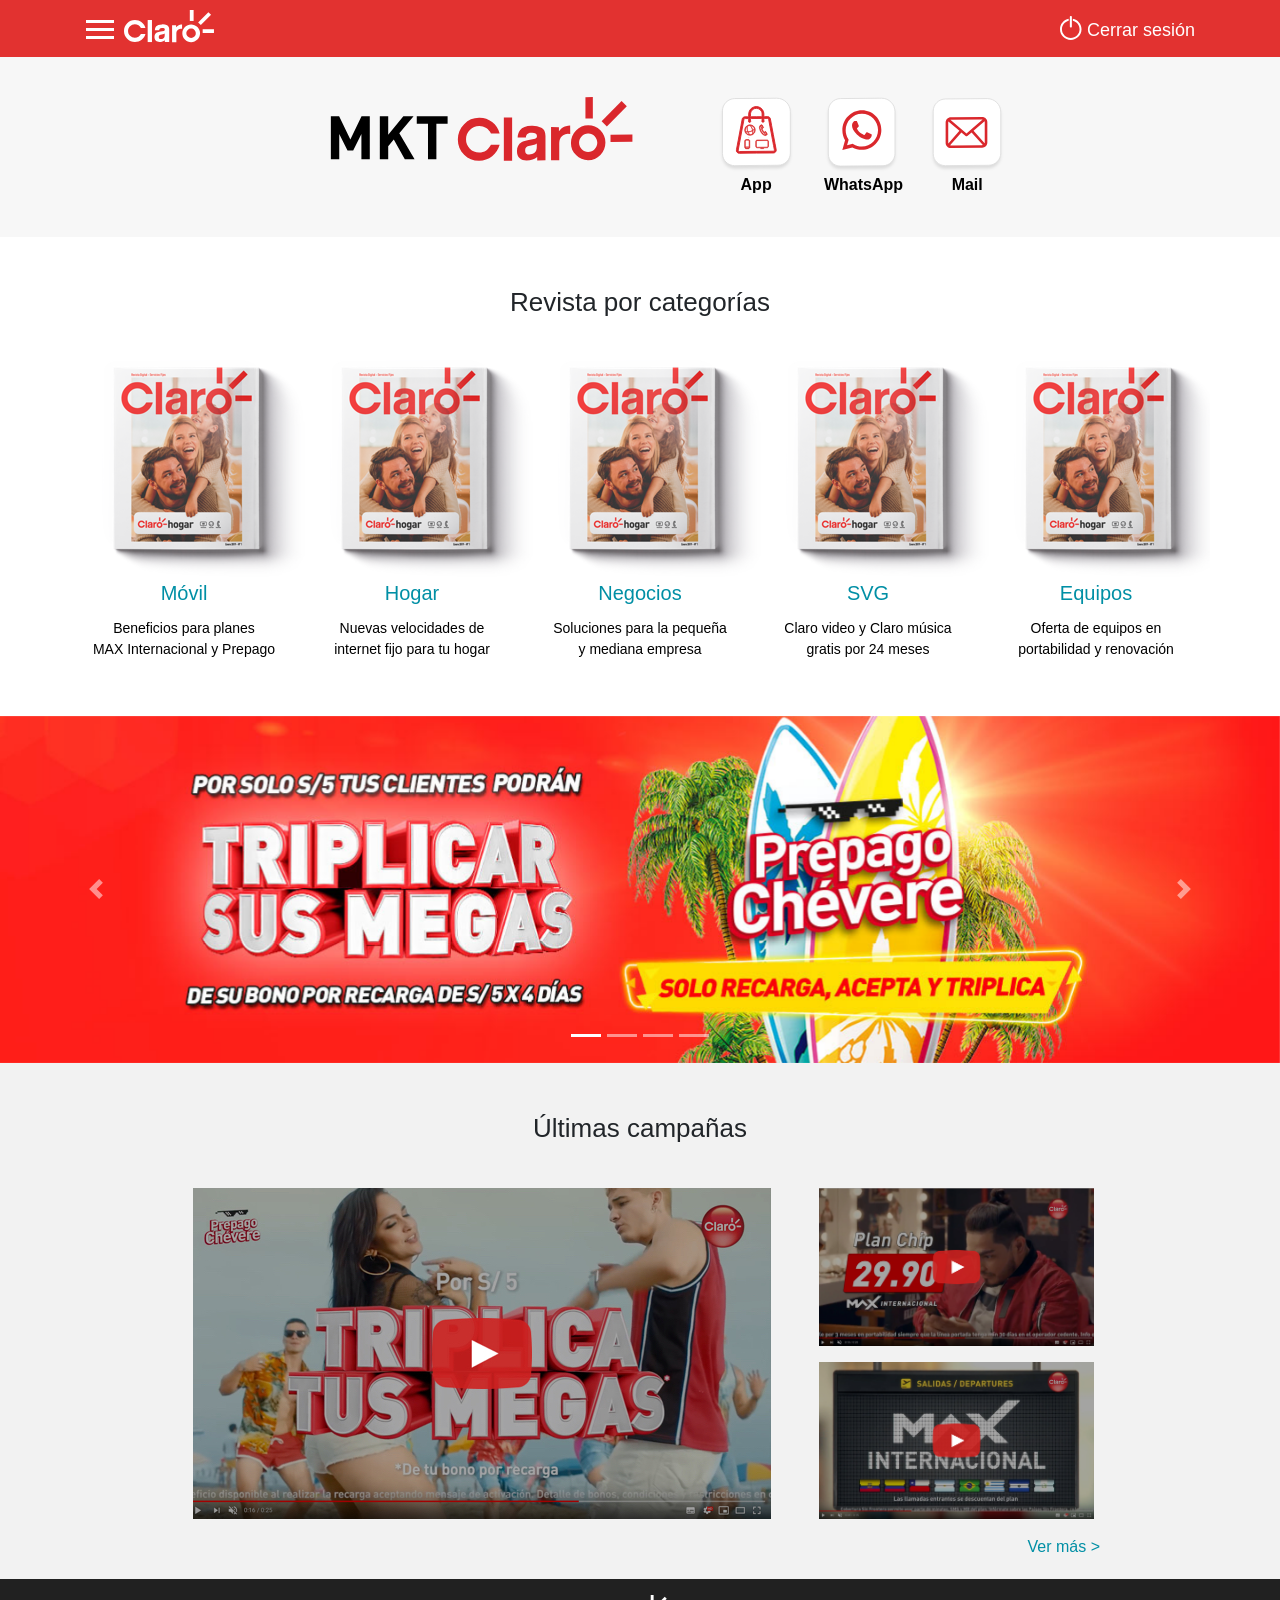
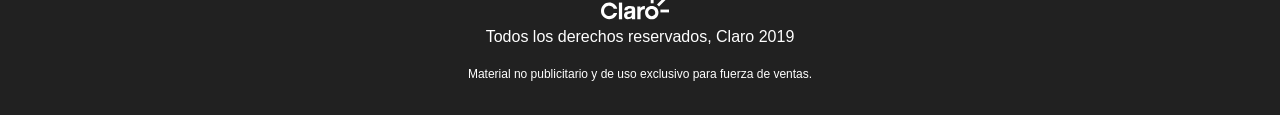
<file: index.html>
<!DOCTYPE html>
<html lang="es-PE">
<head>
	<meta charset="UTF-8"> 
	<meta name="viewport" content="width=device-width, initial-scale=1, shrink-to-fit=no"> 
	<title>Revista Digital</title> 

	<link rel="stylesheet" type="text/css" href="css/main.css">
	<link rel="stylesheet" type="text/css" href="css/bootstrap.css">
</head> 
<body>

	<header class="fixed-top">
		<div class="container">
			<div class="row">
				<div class="col-lg-12 no-gutters">

					<div class="pos-f-t no-gutters">

						<nav class="navbar navbar-dark main-nav" id="main-nav">
							<div>
								<button id="menu" class="menu-bar navbar-toggler" type="button" data-toggle="collapse" data-target="#navbarToggleExternalContent" aria-controls="navbarToggleExternalContent" aria-expanded="false" aria-label="Toggle navigation">
									<div class="uno"></div>
									<div class="dos"></div>
									<div class="tres"></div>
								</button>
								<a href="#"><img src="assets/logo-claro.svg" class="lg_claro img-fluid"></a>
							</div>
							<!--<div class="menu">  
								<button class="navbar-toggler" type="button" data-toggle="collapse" data-target="#navbarToggleExternalContent" aria-controls="navbarToggleExternalContent" aria-expanded="false" aria-label="Toggle navigation">
									<span class="navbar-toggler-icon left"></span> 
								</button> 
								
								<a href="#"><img src="assets/logo-claro.svg" class="lg_claro img-fluid"></a>
							</div>-->
							<a href="login.html"> <img src="assets/power-sign.svg"> <span class="text-sesion">Cerrar sesión</span></a>
						</nav>
						
						<div class="menu-main collapse bg-negro" id="navbarToggleExternalContent">
							<div class="">
								<ul class="menu navbar-nav">
									<li class="item-menu"><a href="#" class="nav-link">Productos móviles</a></li>
									<li class="item-menu"><a href="#" class="nav-link">Equipos</a></li>
									<li class="item-menu"><a href="#" class="nav-link">Olo</a></li>
									<li class="item-menu"><a href="#" class="nav-link">Claro Hogar</a></li>
									<li class="item-menu"><a href="#" class="nav-link">Claro Negocio</a></li>
									<!--<li class="item-menu"><a href="#" class="nav-link">Valor agregado</a></li>-->
								</ul>
							</div>
							<div class="bg_menu" id="navbarToggleExternalContent"></div>
						</div>
						
					</div>
					
				</div>
			</div>
		</div>	
	</header>

	


	<div class="main">

		<section class="mkt">
			<div class="container">
				<div class="row">
					<div class="col-md-8 mx-auto">
						<div class="row">
							<div class="col-lg-7 text-center pb-3">
								<img src="assets/logo_mkt_claro.svg" class="img-fluid">
							</div>
							<div class="col-lg-5">
								<div class="row">
									<div class="col-lg-4 col-4 text-center">
										<a href="https://play.google.com/store/apps/details?id=com.claroperu.puntodeventa" class="enlace_ver" target="_blank">
											<img src="assets/icon_mkt_app.svg" alt="" class="img-fluid">
											<span class="tit-icon">App</span>
										</a>
									</div>
									<div class="col-lg-4 col-4 text-center">
										<a href="https://api.whatsapp.com/send?phone=051993000488&text=%20" class="enlace_ver" target="_blank">
											<img src="assets/icon_mkt_whatsapp.svg" alt="" class="img-fluid">
											<span class="tit-icon">WhatsApp</span>
										</a>
									</div>
									<div class="col-lg-4 col-4 text-center">
										<a href="mailto:mktclaro@claro.com.pe" class="enlace_ver">
											<img src="assets/icon_mkt_mail.svg" alt="" class="img-fluid">
											<span class="tit-icon">Mail</span>
										</a>
									</div>
								</div>
							</div>
						</div>
					</div>
				</div>
			</div>			
		</section>
		

		<section class="catalogos">
			<div class="container">
				<h2>Revista por categorías</h2>
				<div class="row">
					<div class="col-lg-5c">
						<a href="#" class="enlace_ver">
							<img src="assets/catalogo.png" class="img-fluid">
							<h3>Móvil</h3>
							<p>Beneficios para planes<br> MAX Internacional y Prepago</p>
						</a></div>
					<div class="col-lg-5c">
						<a href="#" class="enlace_ver">
							<img src="assets/catalogo.png" class="img-fluid">
							<h3>Hogar</h3>
							<p>Nuevas velocidades de<br> internet fijo para tu hogar</p>
						</a></div>
					<div class="col-lg-5c">
						<a href="#" class="enlace_ver">
							<img src="assets/catalogo.png" class="img-fluid">
							<h3>Negocios</h3>
							<p>Soluciones para la pequeña<br> y mediana empresa</p>
						</a></div>
					<div class="col-lg-5c">
						<a href="#" class="enlace_ver">
							<img src="assets/catalogo.png" class="img-fluid">
							<h3>SVG</h3>
							<p>Claro video y Claro música<br> gratis por 24 meses</p>
						</a></div>
					<div class="col-lg-5c">
						<a href="#" class="enlace_ver">
							<img src="assets/catalogo.png" class="img-fluid">
							<h3>Equipos</h3>
							<p>Oferta de equipos en<br> portabilidad y renovación</p>
						</a></div>
					<!--<div class="col-lg-2 col-md-4 col-sm-6 col-6"><a href="#" class="enlace_ver"><img src="assets/catalogo6.png" class="img-fluid"><p>Valor agregado</p></a></div>-->
				</div>
			</div>
		</section>


		<section class="banner">

			<div id="carouselExampleIndicators" class="carousel slide" data-ride="carousel">

				<ol class="carousel-indicators">
					<li data-target="#carouselExampleIndicators" data-slide-to="0" class="active"></li>
					<li data-target="#carouselExampleIndicators" data-slide-to="1"></li>
					<li data-target="#carouselExampleIndicators" data-slide-to="2"></li>
					<li data-target="#carouselExampleIndicators" data-slide-to="3"></li>
				</ol>

				<div class="carousel-inner banner-w">
					<div class="carousel-item active">
						<img src="assets/banner_1.jpg" class="d-block w-100 " alt="...">
					</div>
					<div class="carousel-item">
						<img src="assets/banner_2.jpg" class="d-block w-100" alt="...">
					</div>
					<div class="carousel-item">
						<img src="assets/banner_3.jpg" class="d-block w-100" alt="...">
					</div>
					<div class="carousel-item">
						<img src="assets/banner_4.jpg" class="d-block w-100" alt="...">
					</div>
				</div>

				<div class="carousel-inner banner-m">
					<div class="carousel-item active">
						<img src="assets/banner_1-m.jpg" class="d-block w-100" alt="...">
					</div>
					<div class="carousel-item">
						<img src="assets/banner_2-m.jpg" class="d-block w-100" alt="...">
					</div>
					<div class="carousel-item">
						<img src="assets/banner_3-m.jpg" class="d-block w-100" alt="...">
					</div>
				</div>

				<a class="carousel-control-prev" href="#carouselExampleIndicators" role="button" data-slide="prev">
					<span class="carousel-control-prev-icon" aria-hidden="true"></span>
					<span class="sr-only">Previous</span>
				</a>
				<a class="carousel-control-next" href="#carouselExampleIndicators" role="button" data-slide="next">
					<span class="carousel-control-next-icon" aria-hidden="true"></span>
					<span class="sr-only">Next</span>
				</a>
				
			</div>
		</section>


		<section class="campanias">
			<div class="container">
				<h2>Últimas campañas</h2>
				<div class="row">
					<div class="col-lg-10 mx-auto">
						<div class="row">
							<div class="col-lg-8 mt-3 col-sm-8 mx-auto col-12">
								<a data-toggle="modal" data-target="#exampleModalCenter1" class="linkmodal"><img src="assets/video1.jpg" class="img-fluid"></a>
								<div class="modal fade" id="exampleModalCenter1" tabindex="-1" role="dialog" aria-labelledby="exampleModalCenterTitle" aria-hidden="true">
									<div class="modal-dialog modal-dialog-centered" role="document">
										<div class="modal-content">
											<div class="modal-header">
												<!--<h5 class="modal-title" id="exampleModalCenterTitle">Video #1</h5>-->
												<button type="button" class="close" data-dismiss="modal" aria-label="Close">
													<span aria-hidden="true">&times;</span>
												</button>
											</div>
											
											<div class="modal-body">
												<iframe width="100%" height="320" src="https://www.youtube.com/embed/MWQoPu6Iv-8?rel=0" frameborder="0" allow="accelerometer; autoplay; encrypted-media; gyroscope; picture-in-picture" allowfullscreen></iframe>
											</div>

										</div>
									</div>
								</div>
							</div>
							<div class="col-lg-4 col-md-10 mx-auto col-sm-10 col-12">
								<div class="row">
									<div class="col-lg-12 col-md-6 col-6 mt-3">
										<a data-toggle="modal" data-target="#exampleModalCenter2" class="linkmodal"><img src="assets/video2.jpg" class="img-fluid mini-wv"></a>
										<div class="modal fade" id="exampleModalCenter2" tabindex="-1" role="dialog" aria-labelledby="exampleModalCenterTitle" aria-hidden="true">
											<div class="modal-dialog modal-dialog-centered" role="document">
												<div class="modal-content">
													<div class="modal-header">
														<!--<h5 class="modal-title" id="exampleModalCenterTitle">Video #2</h5>-->
														<button type="button" class="close" data-dismiss="modal" aria-label="Close">
															<span aria-hidden="true">&times;</span>
														</button>
													</div>
													<div class="modal-body">

														<iframe width="100%" height="320" src="https://www.youtube.com/embed/Uum-ucWkMEQ?rel=0" frameborder="0" allow="accelerometer; autoplay; encrypted-media; gyroscope; picture-in-picture" allowfullscreen></iframe>
													</div>
												</div>
											</div>
										</div>
									</div>
									<div class="col-lg-12 col-md-6 col-6 mt-3">
										<a data-toggle="modal" data-target="#exampleModalCenter3" class="linkmodal"><img src="assets/video3.jpg" class="img-fluid mini-wv"></a>
										<div class="modal fade" id="exampleModalCenter3" tabindex="-1" role="dialog" aria-labelledby="exampleModalCenterTitle" aria-hidden="true">
											<div class="modal-dialog modal-dialog-centered" role="document">
												<div class="modal-content">
													<div class="modal-header">
														<!--<h5 class="modal-title" id="exampleModalCenterTitle">Modal title</h5>-->
														<button type="button" class="close" data-dismiss="modal" aria-label="Close">
															<span aria-hidden="true">&times;</span>
														</button>
													</div>
													<div class="modal-body">
														<iframe width="100%" height="320" src="https://www.youtube.com/embed/uMqZQMyHka0?rel=0" frameborder="0" allow="accelerometer; autoplay; encrypted-media; gyroscope; picture-in-picture" allowfullscreen></iframe>
													</div>
												</div>
											</div>
										</div>
									</div>
								</div>						
							</div>
						</div>

					</div>

					
					
					<div class="col-lg-10 mx-auto text-right pt-3">
						<a href="https://www.youtube.com/user/canalclaro" target="_blank" class="enlace_ver">Ver más &#62;</a><!---->
					</div>

				</div>
			</div>
		</section>


		

		<section class="contacto">
			<div class="container">
				<div class="row">
					<div class="col-lg-12 mx-auto">
						<div class="row pt-5 pb-4">
							<div class="col-md-6 col-sm-12">
								<h3>Contáctanos</h3> 
								<p>Whatsapp: 
									<a href="https://api.whatsapp.com/send?phone=051993000488&text=%20" class="enlace_ver">
										<img src="assets/icon-whatsapp.png" width="20px" class="img-fluid"> 993000488
									</a> <!--<a href="tel:993000488" class="enlace_ver">993000488</a>-->  <span class="salto">/</span> Email: <a href="mailto:mktclaro@claro.com.pe" class="enlace_ver">mktclaro@claro.com.pe</a>
								</p>
							</div>
							<div class="col-md-6 col-sm-12 text-right">
								<!--<a href="#"><img src="assets/icon-facebook.svg" width="31px" class="img-fluid"></a>-->
								<!--<a href="#" class="ml-4"><img src="assets/icon-whatsapp.png" class="img-fluid"></a>-->
								<!--<a href="#" class="ml-4"><img src="assets/icon-youtube.svg" width="34px" class="img-fluid"></a>-->
							</div>
						</div>
					</div>
				</div>
			</div>
		</section>


	</div>


	<footer>
		<div class="container">
			<div class="row pt-3">
				<div class="col-md-12 text-center">
					<img src="assets/logo-claro.svg" class="lg_claro-f"><br>
					<p class="derechos-reservados">Todos los derechos reservados, Claro 2019</p>
					<p class="pb-3" style="font-size:12px;">Material no publicitario y de uso exclusivo para fuerza de ventas.</p>					
				</div>
			</div>
		</div>
	</footer>


	<script src="js/jquery-3.3.1.slim.min.js"></script>
	<script src="js/popper.min.js"></script>
	<script src="js/bootstrap.min.js"></script>
	<script src="js/main.js" ></script>
	
</body>
</html>
</file>
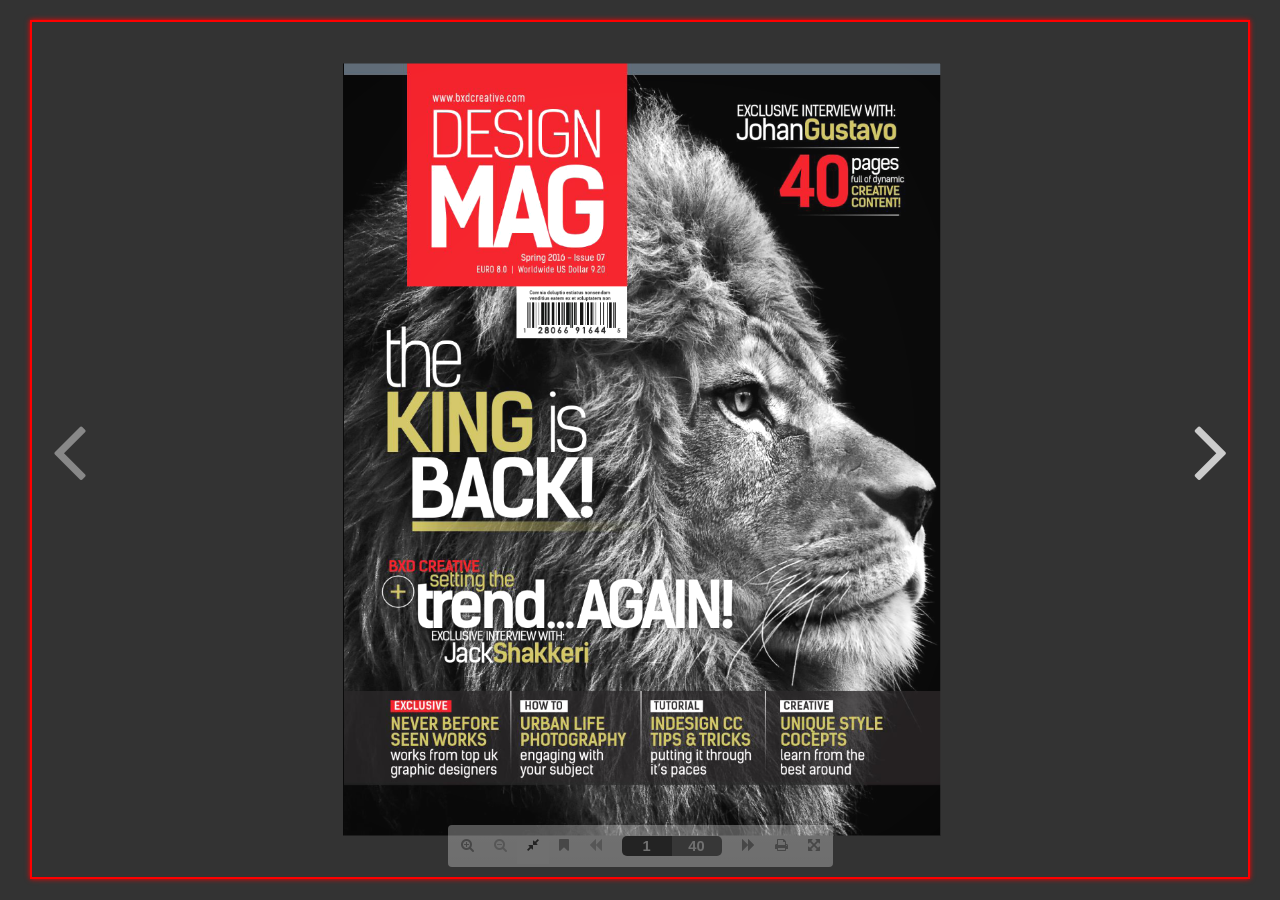
<file: 3d-flip-book/index.html>
<!DOCTYPE html>
<html>
  <head>
    <title>Debugging</title>
    <meta charset="utf-8">
  </head>
  <body>

    <style type="text/css">
      body {
        background-color: #333;
        margin: 0;
        padding: 0;
      }
      .container {
        height: 95vh;
        width: 95%;
        margin: 20px auto;
        border: 2px solid red;
        box-shadow: 0 0 5px red;
      }
      .fullscreen {
        background-color: #333;
      }
    </style>

    <div class="container" id="container">

    </div>

    <script src="js/libs/jquery.min.js"></script>
    <script src="js/libs/html2canvas.min.js"></script>
    <script src="js/libs/three.min.js"></script>
    <script src="js/libs/pdf.min.js"></script>

    <script src="js/dist/3dflipbook.js"></script>
    <script type="text/javascript">

      // // Sample 0 {
      // $('#container').FlipBook({
      //   pdf: 'public/books/pdf/FoxitPdfSdk.pdf',
      //   template: {
      //     html: 'templates/default-book-view.html',
      //     styles: [
      //       'css/short-black-book-view.css'
      //     ],
      //     links: [
      //       {
      //         rel: 'stylesheet',
      //         href: 'css/font-awesome.min.css'
      //       }
      //     ],
      //     script: 'js/default-book-view.js'
      //   }
      // });
      // // }

      // Sample 1 {
      function theKingIsBlackPageCallback(n) {
        return {
          type: 'image',
          src: 'public/books/image/theKingIsBlack/'+(n+1)+'.jpg',
          interactive: false
        };
      }

      $('#container').FlipBook({
        pageCallback: theKingIsBlackPageCallback,
        pages: 40,
        propertiesCallback: function(props) {
          props.cover.color = 0x000000;
          return props;
        },
        template: {
          html: 'templates/default-book-view.html',
          styles: [
            'css/short-white-book-view.css'
          ],
          links: [
            {
              rel: 'stylesheet',
              href: 'css/font-awesome.min.css'
            }
          ],
          script: 'js/default-book-view.js',
          sounds: {
            startFlip: 'sounds/start-flip.mp3',
            endFlip: 'sounds/end-flip.mp3'
          }
        }
      });
      // }

      // // Sample 2 {
      // $('#container').FlipBook({
      //   pdf: 'public/books/pdf/CondoLiving.pdf',
      //   template: {
      //     html: 'templates/default-book-view.html',
      //     styles: [
      //       'css/white-book-view.css'
      //     ],
      //     links: [
      //       {
      //         rel: 'stylesheet',
      //         href: 'css/font-awesome.min.css'
      //       }
      //     ],
      //     script: 'js/default-book-view.js'
      //   }
      // });
      // // }

      // // Sample 3 {
      // $('#container').FlipBook({
      //   pdf: 'public/books/pdf/TheThreeMusketeers.pdf',
      //   propertiesCallback: function(props) {
      //     props.page.depth /= 2.5;
      //     props.cover.padding = 0.002;
      //     return props;
      //   },
      //   template: {
      //     html: 'templates/default-book-view.html',
      //     styles: [
      //       'css/short-black-book-view.css'
      //     ],
      //     links: [
      //       {
      //         rel: 'stylesheet',
      //         href: 'css/font-awesome.min.css'
      //       }
      //     ],
      //     script: 'js/default-book-view.js'
      //   }
      // });
      // // }

      // // Sample 4 {
      // function preview(n) {
      //   return {
      //     type: 'html',
      //     src: 'public/books/html/preview/'+(n%3+1)+'.html',
      //     interactive: true
      //   };
      // }
      //
      // $('#container').FlipBook({
      //   pageCallback: preview,
      //   pages: 20,
      //   propertiesCallback: function(props) {
      //     props.sheet.color = 0x008080;
      //     props.cover.padding = 0.002;
      //     return props;
      //   },
      //   template: {
      //     html: 'templates/default-book-view.html',
      //     styles: [
      //       'css/black-book-view.css'
      //     ],
      //     links: [
      //       {
      //         rel: 'stylesheet',
      //         href: 'css/font-awesome.min.css'
      //       }
      //     ],
      //     script: 'js/default-book-view.js'
      //   }
      // });
      // // }

    </script>

  </body>
</html>
</file>
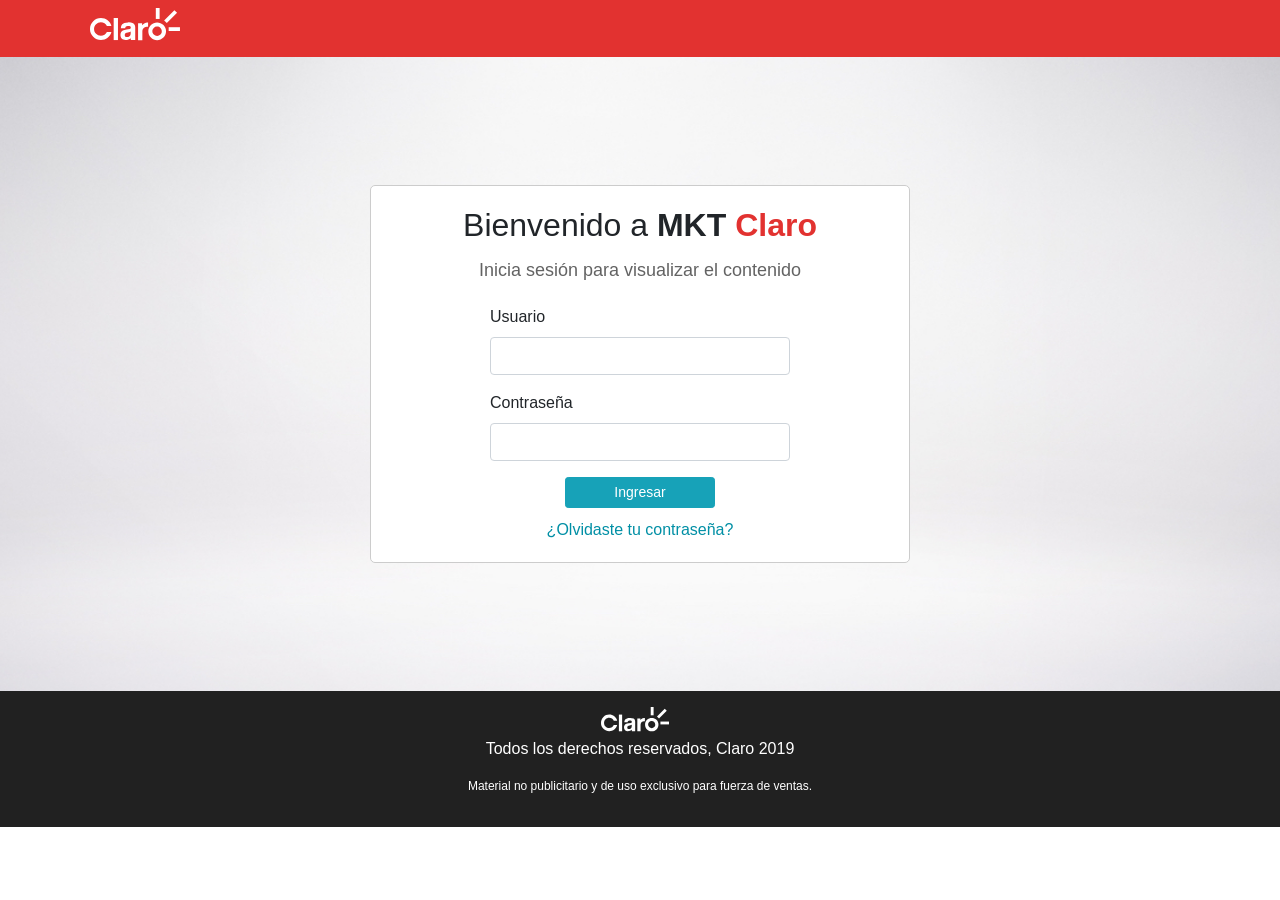
<file: login.html>
<!DOCTYPE html>
<html lang="es-PE">
<head>
	<meta charset="UTF-8"> 
	<meta name="viewport" content="width=device-width, initial-scale=1, shrink-to-fit=no"> 
	<title>Revista Digital</title> 

	<link rel="stylesheet" type="text/css" href="css/main.css">
	<link rel="stylesheet" type="text/css" href="css/bootstrap.css">

</head> 
<body>


	<header class="fixed-top">
		<div class="container">
			<div class="row">
				<div class="col-lg-12 no-gutters">
					<nav class="navbar navbar-dark mt-2">
						<a href="#"><img src="assets/logo-claro.svg" class="lg_claro img-fluid"></a>
					</nav>
				</div>
			</div>
		</div>
	</header>


	<div class="main">

		<section class="login-form">
			<div class="container">
				<div class="row">
					<div class="col-lg-6 mx-auto col-md-6 col-sm-12">

						<form class="formulario">
							<h2>Bienvenido a <strong>MKT</strong> <span>Claro</span></h2>
							<p>Inicia sesión para visualizar el contenido</p>
							<div class="content-form">
								<div class="form-group">
									<label for="usuario">Usuario</label>
									<input type="text" class="form-control" id="usuario" aria-describedby="user" placeholder="">
								</div>
								<div class="form-group">
									<label for="password">Contraseña</label>
									<input type="password" class="form-control" id="password" placeholder="">
								</div>

								<button formaction="http://mediacontacts-app.com/claro/landings/revista-virtual/" type="submit" class="btn btn-primary btn-info btn-sm btn-ingresa" style="width: 150px;">Ingresar</button>
								<a href="olvide-password.html" class="enlace_ver"> ¿Olvidaste tu contraseña?</a>
							</div>
							
						</form>
						
					</div>
				</div>
			</div>
		</section>


		<section class="contacto">
			<div class="container">
				<div class="row">
					<div class="col-lg-12 mx-auto">
						<div class="row pt-5 pb-4">
							<div class="col-md-6 col-sm-12">
									<h3>Contáctanos</h3>
									<p>Whatsapp: 
										<a href="https://api.whatsapp.com/send?phone=051993000488&text=%20" >
										<img src="assets/icon-whatsapp.png" width="20px" class="img-fluid"> 993000488
										</a> <!--<a href="tel:993000488" >993000488</a>-->  <span class="salto">/</span> Email: <a href="mailto:mktclaro@claro.com.pe" >mktclaro@claro.com.pe</a>
									</p>
							</div>
							<div class="col-md-6 col-sm-12 text-right">
								<!--<a href="#"><img src="assets/icon-facebook.svg" width="31px" class="img-fluid"></a>-->
								<!--<a href="#" class="ml-4"><img src="assets/icon-whatsapp.png" class="img-fluid"></a>-->
								<!--<a href="#" class="ml-4"><img src="assets/icon-youtube.svg" width="34px" class="img-fluid"></a>-->
							</div>
						</div>
					</div>
				</div>
			</div>
		</section>


	</div>


	


	<footer>
		<div class="container">
			<div class="row pt-3">
				<div class="col-md-12 text-center">
					<img src="assets/logo-claro.svg" class="lg_claro-f"><br>
					<p class="derechos-reservados">Todos los derechos reservados, Claro 2019</p>
					<p class="pb-3" style="font-size:12px;">Material no publicitario y de uso exclusivo para fuerza de ventas.</p>					
				</div>
			</div>
		</div>
	</footer>


	<script src="js/jquery-3.3.1.slim.min.js"></script>
	<script src="js/popper.min.js"></script>
	<script src="js/bootstrap.min.js"></script>
	
</body>
</html>
</file>
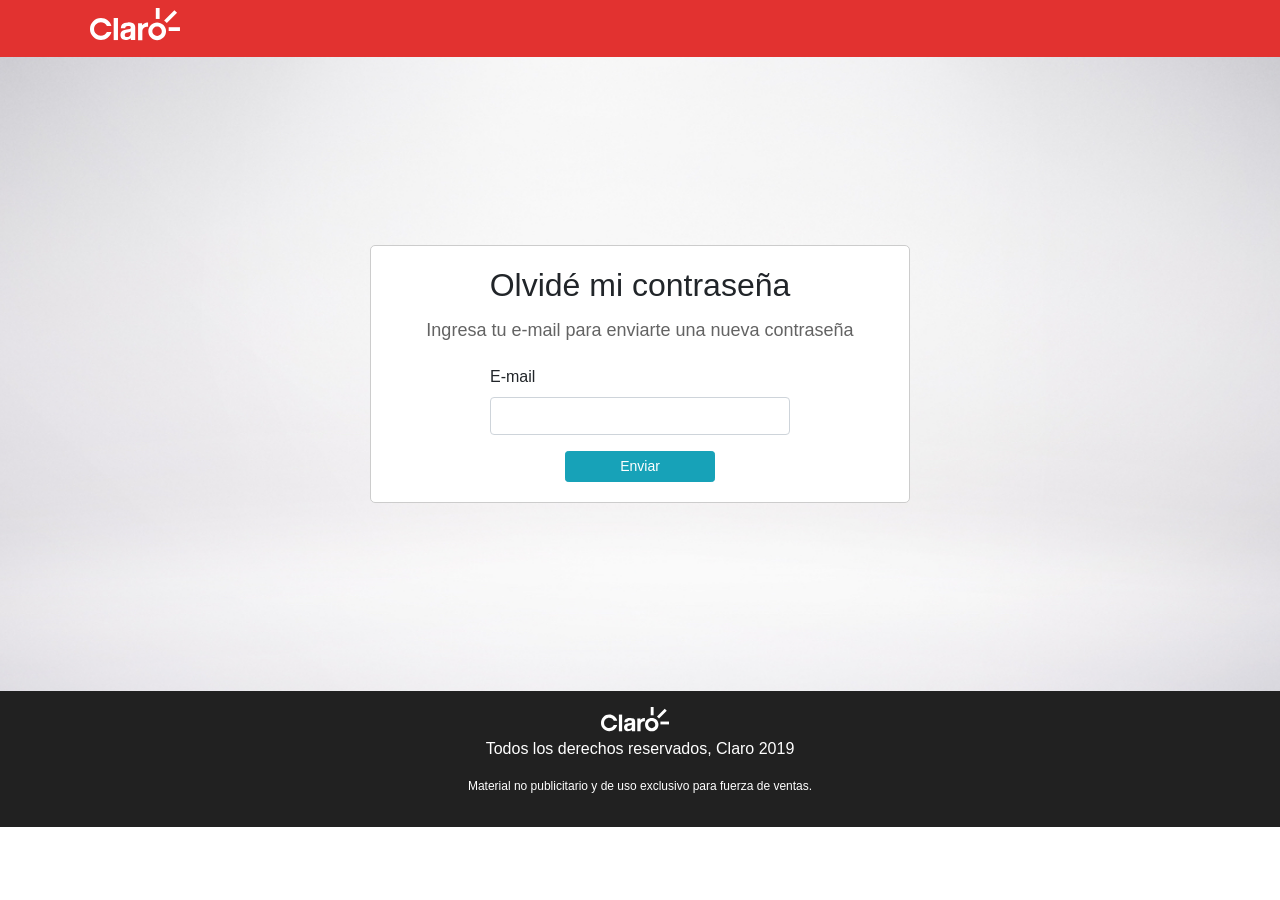
<file: olvide-password.html>
<!DOCTYPE html>
<html lang="es-PE">
<head>
	<meta charset="UTF-8"> 
	<meta name="viewport" content="width=device-width, initial-scale=1, shrink-to-fit=no"> 
	<title>Revista Digital</title> 

	<link rel="stylesheet" type="text/css" href="css/main.css">
	<link rel="stylesheet" type="text/css" href="css/bootstrap.css">

</head> 
<body>


	<header class="fixed-top">
		<div class="container">
			<div class="row">
				<div class="col-lg-12 no-gutters">
					<nav class="navbar navbar-dark mt-2">
						<a href="#"><img src="assets/logo-claro.svg" class="lg_claro img-fluid"></a>
					</nav>
				</div>
			</div>
		</div>
	</header>


	<div class="main">

		<section class="login-form">
			<div class="container">
				<div class="row">
					<div class="col-lg-6 mx-auto col-md-6 col-sm-12">

						<form class="formulario">
							<h2>Olvidé mi contraseña</h2>
							<p>Ingresa tu e-mail para enviarte una nueva contraseña</p>
							<div class="content-form">
								<div class="form-group">
									<label for="email">E-mail</label>
									<input type="email" class="form-control" id="email" aria-describedby="emailHelp" placeholder="">
								</div>

								<button formaction="http://mediacontacts-app.com/claro/landings/revista-virtual/" type="submit" class="btn btn-primary btn-info btn-sm btn-ingresa" style="width: 150px;">Enviar</button>

							</div>
							
						</form>
						
					</div>
				</div>
			</div>
		</section>


		<section class="contacto">
			<div class="container">
				<div class="row">
					<div class="col-lg-12 mx-auto">
						<div class="row pt-5 pb-4">
							<div class="col-md-6 col-sm-12">
									<h3>Contáctanos</h3>
									<p>Whatsapp: 
										<a href="https://api.whatsapp.com/send?phone=051993000488&text=%20" class="enlace_ver">
										<img src="assets/icon-whatsapp.png" width="20px" class="img-fluid"> 993000488
										</a> <!--<a href="tel:993000488" class="enlace_ver">993000488</a>-->  <span class="salto">/</span> Email: <a href="mailto:mktclaro@claro.com.pe" class="enlace_ver">mktclaro@claro.com.pe</a>
									</p>
							</div>
							<div class="col-md-6 col-sm-12 text-right">
								<!--<a href="#"><img src="assets/icon-facebook.svg" width="31px" class="img-fluid"></a>-->
								<!--<a href="#" class="ml-4"><img src="assets/icon-whatsapp.png" class="img-fluid"></a>-->
								<!--<a href="#" class="ml-4"><img src="assets/icon-youtube.svg" width="34px" class="img-fluid"></a>-->
							</div>
						</div>
					</div>
				</div>
			</div>
		</section>


	</div>


	


	<footer>
		<div class="container">
			<div class="row pt-3">
				<div class="col-md-12 text-center">
					<img src="assets/logo-claro.svg" class="lg_claro-f"><br>
					<p class="derechos-reservados">Todos los derechos reservados, Claro 2019</p>
					<p class="pb-3" style="font-size:12px;">Material no publicitario y de uso exclusivo para fuerza de ventas.</p>					
				</div>
			</div>
		</div>
	</footer>


	<script src="js/jquery-3.3.1.slim.min.js"></script>
	<script src="js/popper.min.js"></script>
	<script src="js/bootstrap.min.js"></script>
	
</body>
</html>
</file>
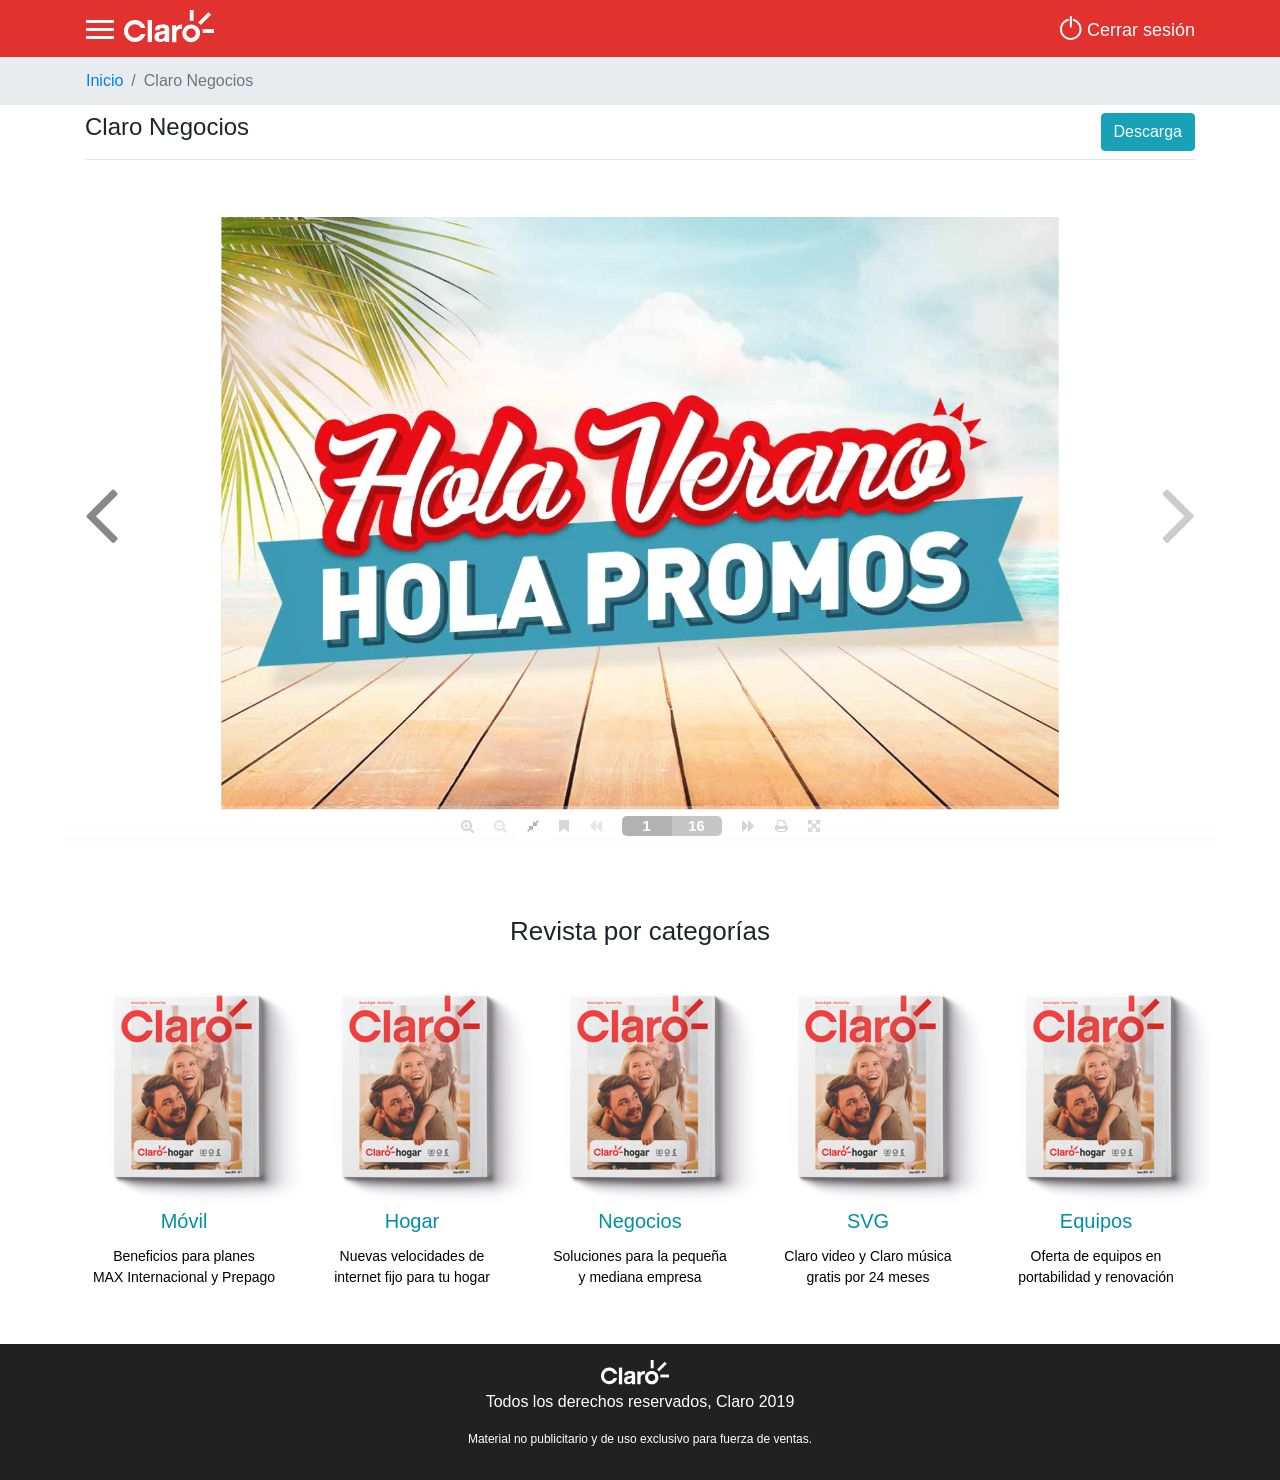
<file: revista.html>
<!DOCTYPE html>
<html lang="es-PE">
<head>

	<meta charset="UTF-8"> 
	<meta name="viewport" content="width=device-width, initial-scale=1, shrink-to-fit=no"> 

	<title>Revista Digital</title> 

	<link rel="stylesheet" type="text/css" href="css/main.css">
	<link rel="stylesheet" type="text/css" href="css/bootstrap.css">

	<style type="text/css">
		.revista3d {
				height: 666px;
				width: 90%;
				margin: 20px auto;
				border: 0px solid #000;
			}
		 @media screen and (max-width: 540px){
				.revista3d {
					height: 400px;
					width: 80%;
					margin: 10px auto;
					border: 0px solid #000;
				}
		 }
		.fullscreen {
			background-color: #333;
		}
	</style>

	<script type="text/javascript">
		var ub = window.location;
		var uf="https://www.facebook.com/sharer.php?u="+ub;
		var ut="https://twitter.com/home?status="+ub;
		var ug="https://plus.google.com/share?url="+ub;
		var up="https://www.pinterest.com/pin/create/button/?url="+ub;
		var ul="https://www.linkedin.com/shareArticle?mini=true&url="+ub;
		var uw="https://web.whatsapp.com://send?text="+ub;
	</script>


	<!--copiar link en portapapeles-->
	<script>//<![CDATA[
	function getlink() {
	var aux = document.createElement("input");
	aux.setAttribute("value", window.location.href.split("?")[0].split("#")[0]);
	document.body.appendChild(aux);
	aux.select();
	document.execCommand("copy");
	document.body.removeChild(aux);
	var css = document.createElement("style");
	var estilo = document.createTextNode("#aviso {position:fixed; z-index: 9999999; widht: 120px; top:40%;left:50%;margin-left: -60px;padding: 20px; background: gold;border-radius: 8px;font-size: 14px;font-family: sans-serif;}");
	css.appendChild(estilo);
	document.head.appendChild(css);
	var aviso = document.createElement("div");
	aviso.setAttribute("id", "aviso");
	var contenido = document.createTextNode("URL copiada");
	aviso.appendChild(contenido);
	document.body.appendChild(aviso);
	window.load = setTimeout("document.body.removeChild(aviso)", 1000);
	}
	//]]></script>


</head> 
<body>

	<!--Compartir facebook-->
	<div id="fb-root"></div>
	<script>
		(function(d, s, id) {
			var js, fjs = d.getElementsByTagName(s)[0];
			if (d.getElementById(id)) return;
			js = d.createElement(s); js.id = id;
			js.src = "https://connect.facebook.net/en_US/sdk.js#xfbml=1&version=v3.0";
			fjs.parentNode.insertBefore(js, fjs);
		}
		(document, 'script', 'facebook-jssdk'));
		function facebookShare() {
			FB.ui({
				method: 'share_open_graph',
				action_type: 'og.likes',
				action_properties: JSON.stringify({
					object:'https://developers.facebook.com/docs/javascript/examples',
				})
			}, function(response){
				// Debug response (optional)
				console.log(response);
			});
		}
	</script>
	<!--//End Compartir facebook-->

	<header class="fixed-top">
		<div class="container">
			<div class="row">
				<div class="col-lg-12 no-gutters">

					<div class="pos-f-t no-gutters">

						<nav class="navbar navbar-dark main-nav" id="main-nav">
							<div>
								<button id="menu" class="menu-bar navbar-toggler" type="button" data-toggle="collapse" data-target="#navbarToggleExternalContent" aria-controls="navbarToggleExternalContent" aria-expanded="false" aria-label="Toggle navigation">
									<div class="uno"></div>
									<div class="dos"></div>
									<div class="tres"></div>
								</button>
								<a href="#"><img src="assets/logo-claro.svg" class="lg_claro img-fluid"></a>
							</div>

							<a href="#"> <img src="assets/power-sign.svg"> <span class="text-sesion">Cerrar sesión</span></a>
						</nav>
						
						<div class="menu-main collapse bg-negro" id="navbarToggleExternalContent">
							<div class="">
								<ul class="menu navbar-nav">
									<li class="item-menu"><a href="#" class="nav-link">Productos móviles</a></li>
									<li class="item-menu"><a href="#" class="nav-link">Equipos</a></li>
									<li class="item-menu"><a href="#" class="nav-link">Olo</a></li>
									<li class="item-menu"><a href="#" class="nav-link">Claro Hogar</a></li>
									<li class="item-menu"><a href="#" class="nav-link">Claro Negocio</a></li>
									<li class="item-menu"><a href="#" class="nav-link">Valor agregado</a></li>
								</ul>
							</div>
							<div class="bg_menu" id="navbarToggleExternalContent"></div>
						</div>
						
					</div>
					
				</div>
			</div>
		</div>	
	</header>

	








<!--
<div id="btrs">
<p>
	<a href=”fb-messenger://share/?link= https%3A%2F%2Fdevelopers.facebook.com%2Fdocs%2Fsharing%2Freference%2Fsend-dialog&app_id=123456789”>Send In Messenger</a>

</p>
</div>-->




















	<div class="main">

		<div style="background: #e9ecef;">
			<div class="container">
				<div class="row" aria-label="breadcrumb">
					<ul class="breadcrumb" style="margin-bottom: 0;">
						<li class="breadcrumb-item"><a href="index.html">Inicio</a></li>
						<li class="breadcrumb-item active" aria-current="page">Claro Negocios</li>
					</ul>
				</div>
				
			</div>
		</div>

		<div class="container">
			<div class="row">
				<div class="col-md-6 col-sm-6 col-6 pt-2 pb-2"><span class="h4">Claro Negocios</span></div> 
				<div class="col-md-6 col-sm-6 col-6 text-right pt-2 pb-2"> 

					<!--
					<div class="dropdown">
					  <button class="btn dropdown-toggle ico-compartir"  type="button" id="dropdownMenuButton" data-toggle="dropdown" aria-haspopup="true" aria-expanded="false">
					   <img src="assets/icon-compartir.svg" width="25px">
					  </button>
					  <div class="dropdown-menu" aria-labelledby="dropdownMenuButton">
					    <a class="dropdown-item lkdn btnwp-w" href="javascript:void(0);" data-action=”share/whatsapp/share” onclick="window.open(uw,&quot;gplusshare&quot;,&quot;toolbar=0,status=0,width=800,height=600&quot;);" rel="nofollow" title="Compartir en WhatsApp+"><img alt="Compartir en WhatsApp " src="assets/icon-whatsapp.svg" width="31px" title="Compartir en WhatsApp " /></a>
					    <a class="dropdown-item mr-2 btnwp-m" href="whatsapp://send?text=http://www.claro.com.pe/" data-action="share/whatsapp/share"><img src="assets/icon-whatsapp.svg" width="31px" class="img-fluid"></a>
					    <a class="dropdown-item" href='javascript:getlink();'><img src="assets/icon-copia.svg" width="25px"></a>
					  </div>
					</div>-->



					

					
					<!--<a href="#" class="ml-4"><img src="assets/icon-whatsapp.png" class="img-fluid"></a> -->
					<!--<a href=”fb-messenger://share/?link= https://www.facebook.com/AmericaMovilPeruSAC/”><img border="0" src="assets/icon-messenger.png"></a>-->
					<!--<a href=""  class="ml-4" onclick="facebookShare()"  ><img border="0" src="assets/icon-messenger.png"></a>-->
					<a href="#" class="btn btn-info">Descarga</a> 
					<script type="text/javascript">
						window.open('fb-messenger://share?link=' + encodeURIComponent(link) + '&app_id=' + encodeURIComponent(app_id));
					</script>

				</div>
			</div>
			<hr style="margin: 0;">
		</div>
			
			
		
		<section class="revista">
			<!--<div class="container">-->
				<div class="revista3d" id="revista3d" src="hola_verano.pdf"></div>
			<!--</div>-->

				<script src="3d-flip-book/js/libs/jquery.min.js"></script>
				<script src="3d-flip-book/js/libs/html2canvas.min.js"></script>
				<script src="3d-flip-book/js/libs/three.min.js"></script>
				<script src="3d-flip-book/js/libs/pdf.min.js"></script>

				<script src="3d-flip-book/js/dist/3dflipbook.js"></script>
				<script type="text/javascript">

					// // Sample 0 {
					// $('#revista3d').FlipBook({
					//   pdf: '3d-flip-book/public/books/pdf/FoxitPdfSdk.pdf',
					//   template: {
					//     html: '3d-flip-book/templates/default-book-view.html',
					//     styles: [
					//       '3d-flip-book/css/short-black-book-view.css'
					//     ],
					//     links: [
					//       {
					//         rel: 'stylesheet',
					//         href: '3d-flip-book/css/font-awesome.min.css'
					//       }
					//     ],
					//     script: '3d-flip-book/js/default-book-view.js'
					//   }
					// });
					// // }

					// // Sample 1 {
					// function theKingIsBlackPageCallback(n) {
					// 	return {
					// 		type: 'image',
					// 		src: '3d-flip-book/public/books/image/theKingIsBlack/'+(n+1)+'.jpg',
					// 		interactive: true
					// 	};
					// }
					// 				$('#revista3d').FlipBook({
					// 	pageCallback: theKingIsBlackPageCallback,
					// 	pages: 40,
					// 	propertiesCallback: function(props) {
					// 		props.cover.color = 0x000000;
					// 		return props;
					// 	},
					// 	template: {
					// 		html: '3d-flip-book/templates/default-book-view.html',
					// 		styles: [
					// 			'3d-flip-book/css/short-white-book-view.css'
					// 		],
					// 		links: [
					// 			{
					// 				rel: 'stylesheet',
					// 				href: '3d-flip-book/css/font-awesome.min.css'
					// 			}
					// 		],
					// 		script: '3d-flip-book/js/default-book-view.js',
					// 		sounds: {
					// 			startFlip: '3d-flip-book/sounds/start-flip.mp3',
					// 			endFlip: '3d-flip-book/sounds/end-flip.mp3'
					// 		}
					// 	}
					// //});



					// }

					// Sample 2 {
					$('#revista3d').FlipBook({
					  pdf: 'assets/hola_verano.pdf',
					  template: {
					    html: '3d-flip-book/templates/default-book-view.html',
					    styles: [
					      '3d-flip-book/css/white-book-view.css'
					    ],
					    links: [
					      {
					        rel: 'stylesheet',
					        href: '3d-flip-book/css/font-awesome.min.css'
					      }
					    ],
					    script: '3d-flip-book/js/default-book-view.js'
					  }
					});
					// }

					// // Sample 3 {
					// $('#revista3d').FlipBook({
					//   pdf: 'public/books/pdf/TheThreeMusketeers.pdf',
					//   propertiesCallback: function(props) {
					//     props.page.depth /= 2.5;
					//     props.cover.padding = 0.002;
					//     return props;
					//   },
					//   template: {
					//     html: 'templates/default-book-view.html',
					//     styles: [
					//       'css/short-black-book-view.css'
					//     ],
					//     links: [
					//       {
					//         rel: 'stylesheet',
					//         href: 'css/font-awesome.min.css'
					//       }
					//     ],
					//     script: 'js/default-book-view.js'
					//   }
					// });
					// // }

					// // Sample 4 {
					// function preview(n) {
					//   return {
					//     type: 'html',
					//     src: 'public/books/html/preview/'+(n%3+1)+'.html',
					//     interactive: true
					//   };
					// }
					//
					// $('#revista3d').FlipBook({
					//   pageCallback: preview,
					//   pages: 20,
					//   propertiesCallback: function(props) {
					//     props.sheet.color = 0x008080;
					//     props.cover.padding = 0.002;
					//     return props;
					//   },
					//   template: {
					//     html: 'templates/default-book-view.html',
					//     styles: [
					//       'css/black-book-view.css'
					//     ],
					//     links: [
					//       {
					//         rel: 'stylesheet',
					//         href: 'css/font-awesome.min.css'
					//       }
					//     ],
					//     script: 'js/default-book-view.js'
					//   }
					// });
					// // }

				</script>
		</section>




		<section class="catalogos catalogos-m">
			<div class="container">
				<h2>Revista por categorías</h2>
				<div class="row">
					<div class="col-lg-5c">
						<a href="#" class="enlace_ver">
							<img src="assets/catalogo.png" class="img-fluid">
							<h3>Móvil</h3>
							<p>Beneficios para planes<br> MAX Internacional y Prepago</p>
						</a></div>
					<div class="col-lg-5c">
						<a href="#" class="enlace_ver">
							<img src="assets/catalogo.png" class="img-fluid">
							<h3>Hogar</h3>
							<p>Nuevas velocidades de<br> internet fijo para tu hogar</p>
						</a></div>
					<div class="col-lg-5c">
						<a href="#" class="enlace_ver">
							<img src="assets/catalogo.png" class="img-fluid">
							<h3>Negocios</h3>
							<p>Soluciones para la pequeña<br> y mediana empresa</p>
						</a></div>
					<div class="col-lg-5c">
						<a href="#" class="enlace_ver">
							<img src="assets/catalogo.png" class="img-fluid">
							<h3>SVG</h3>
							<p>Claro video y Claro música<br> gratis por 24 meses</p>
						</a></div>
					<div class="col-lg-5c">
						<a href="#" class="enlace_ver">
							<img src="assets/catalogo.png" class="img-fluid">
							<h3>Equipos</h3>
							<p>Oferta de equipos en<br> portabilidad y renovación</p>
						</a></div>
					<!--<div class="col-lg-2 col-md-4 col-sm-6 col-6"><a href="#" class="enlace_ver"><img src="assets/catalogo6.png" class="img-fluid"><p>Valor agregado</p></a></div>-->
				</div>
			</div>
		</section>

		


		

		<section class="contacto">
			<div class="container">
				<div class="row">
					<div class="col-lg-12 mx-auto">
						<div class="row pt-5 pb-4">
							<div class="col-md-6 col-sm-12">
									<h3>Contáctanos</h3>
									<p>Whatsapp: 
										<a href="https://api.whatsapp.com/send?phone=051993000488&text=%20" class="enlace_ver">
											<img src="assets/icon-whatsapp.png" width="20px" class="img-fluid"> 993000488
										</a> <!--<a href="tel:993000488" class="enlace_ver">993000488</a>-->  <span class="salto">/</span> Email: <a href="mailto:mktclaro@claro.com.pe" class="enlace_ver">mktclaro@claro.com.pe</a>
									</p>
							</div>
							<div class="col-md-6 col-sm-12 text-right">
								<!--<a href="#"><img src="assets/icon-facebook.svg" width="31px" class="img-fluid"></a>
								<a href="#" class="ml-4"><img src="assets/icon-whatsapp.png" class="img-fluid"></a>
								<a href="#" class="ml-4"><img src="assets/icon-youtube.svg" width="34px" class="img-fluid"></a>-->
							</div>
						</div>
					</div>
				</div>
			</div>
		</section>


	</div>


	<footer>
		<div class="container">
			<div class="row pt-3">
				<div class="col-md-12 text-center">
					<img src="assets/logo-claro.svg" class="lg_claro-f"><br>
					<p class="derechos-reservados">Todos los derechos reservados, Claro 2019</p>
					<p class="pb-3" style="font-size:12px;">Material no publicitario y de uso exclusivo para fuerza de ventas.</p>					
				</div>
			</div>
		</div>
	</footer>


	<script src="js/jquery-3.3.1.slim.min.js"></script>
	<script src="js/popper.min.js"></script>
	<script src="js/bootstrap.min.js"></script>
	<script src="js/main.js" ></script>





	
</body>
</html>
</file>
<file: css/main.css>
*{
	margin:0;
	padding: 0;
}
header{
	background: #e23230;
	height: 57px;
}
header .navbar{
	padding: 0;
}
header .navbar a{
	color: #fff;
	text-decoration: none;
	font-size: 18px;
	font-weight: 400;
}
header .navbar a .text-sesion{
	display: inline-block;
	vertical-align: top;
	margin-top: 3px;
}
@media screen and (max-width: 450px){
	header .navbar a .text-sesion{
		display: none;
	}
}

.lg_claro{
	padding-left: 5px;
	padding-bottom: 5px;
}
.lg_claro-f{
	padding-right: 10px;
	padding-bottom: 5px;
	height: 30px;
}
@media screen and (max-width: 450px) {
	.lg_claro-f{
		display: block;
		margin: 0 auto;
	}
}
.bg-negro{
	background: #000;
	max-width: 350px;
	width: 100%;
}
@media screen and (max-width: 450px){
	.bg-negro{
		max-width: 100%;
	}
}
.bg_menu{
	position: fixed;
	z-index: -1;
	top:0;
	left: 0;
	margin-top: 57px;
	width: 100%;
	height: 100vh;
	background: rgba(255,255,255,.5);
}

.menu-main .item-menu{
	border-bottom: solid 1px #fff;
	padding: 5px 5px 5px 25px ;
}
.menu-main .item-menu:hover{
	background: #fff;
}
.menu-main .item-menu a{
	color: #fff;
}
.menu-main .item-menu a:hover{
	color: #000;
}
#main-nav .navbar-toggler{
	padding: 0 !important;
}
.main{
	position: relative;
	display: block;
	padding-top: 57px;
}
.navbar-dark .navbar-toggler-icon{
	background-image: url('../assets/ico-menu.svg') !important;
}
.navbar-dark .navbar-toggler{
	outline: 0;
	color: rgba(255, 255, 255, 0) !important;
	border-color: rgba(255, 255, 255, 0) !important; 
}

.carousel-item .carousel-caption{
	padding-top: 0;
	padding-bottom: 0; 
	bottom: 0;
}


.mkt{
	background: #f7f7f7;
	padding: 40px 20px;
}

.mkt .tit-icon{
	display: block;
	padding: 0px 0;
	font-size: 16px;
	font-weight: 700;
	color: #000;
}



.catalogos{
	padding: 20px 0 40px;
}
.catalogos .row{
	overflow: hidden;
	text-align: center;
}
.catalogos img{
	margin: 0 auto;
	display: block;
	margin-left: 10%; 
}

.catalogos h2{
	text-align: center;
	font-size: 26px;
	font-weight: 500;
	padding-top: 30px;
	padding-bottom: 30px;
}

.col-lg-5c {
  width: 20%;
  float: left;
  padding: 0 5px;
  box-sizing: border-box;
}
@media screen and (max-width: 768px) {
	.col-lg-5c {
	  width: 33%;
	  float: none;
	  display: inline-block;
	  vertical-align: top;
	}
}
@media screen and (max-width: 450px) {
	.col-lg-5c {
	  width: 50%;
	}
}

.catalogos .container .row .col-lg-5c  h3{
	text-align: center;
	font-size: 20px;
	font-weight: 500;
	padding-top: 0px;
	padding-bottom: 5px;
}
.catalogos .container .row .col-lg-5c .enlace_ver:hover{
	text-decoration: none;
}

.catalogos .container .row .col-lg-5c  p{
	text-align: center;
	font-size: 14px;
	color: #000;
}

.catalogos-m{
	display: block;
}

.campanias{
	background: #f2f2f2;
	padding: 20px;
	text-align: center;
}
.campanias h2{
	text-align: center;
	font-size: 26px;
	font-weight: 500;
	padding-top: 30px;
	padding-bottom: 20px;
}
.enlace_ver{
	color: #008fa5;
	font-weight: 400;
}
.enlace_ver:hover{
	color: #008fa5;
}
footer{
	background: #212121;
	color: #fff;
}

.contacto{
	width: 100%;
	display: none;
}

@media screen and (max-width: 540px) {
	.contacto{
		text-align: center;
	}
	.contacto .text-right{
		text-align: center !important;
	}
}


.login-form{
	background: url('../assets/bg-form.jpg') no-repeat top center;
	background-size: cover;
	padding: 50px 20px;
	height: calc(100vh - 266px);

	display: -ms-flexbox;
	display: flex;
	-ms-flex-align: center;
	align-items: center;
	padding-top: 40px;
	padding-bottom: 40px;
	background-color: #f5f5f5;
}
@media screen and (max-width: 540px){
	.login-form{
		height: 540px;
	}
}

.formulario{
	background: #fff;
	padding: 20px;
	border: solid 1px #ccc;
	border-radius: 5px;
}

.formulario h2{
	font-weight: 400;
	text-align: center;
}
.formulario h2 span{
	font-weight: 700;
	color: #e23230;
}
.formulario p{
	font-size: 18px;
	text-align: center;
	color: #636363;
	padding: 5px;
}
.content-form{
	max-width: 300px;
	margin: 0 auto;
}
.btn-ingresa{
	display: block !important;
	margin: 0 auto;
}
.formulario .enlace_ver{
	display: block;
	text-align: center;
	padding-top: 10px;
}

/*--menu--*/
.main-nav {
	/*background: darkslateblue;*/
	height: 57px;
	display: flex;
	justify-content: flex-end;
	align-items: center;
}
/*.menu {
	transition: all 0.5s;
	margin: 0;
	padding: 0;
	list-style: none;
	display: flex;
	opacity: 1;
	visibility: visible;
}*/
.menu__item {
	margin: 0 15px;
}
.menu__link {
	color: #fff;
	text-decoration: none;
}
.menu-bar {
	width: 30px;
	margin: 0;
	cursor: pointer;
	display: inline-block;
	vertical-align: middle;
}
.uno, .dos, .tres {
	width: 100%;
	background: white;
	height: 3px;
	transition: all 0.5s;
}
.dos {
	margin: 5px 0;
}
/*animacion*/

.mostrar .uno {
	transform: rotate(45deg) translate(5px, 5px);
}
.mostrar .dos {
	opacity: 0;
}
.mostrar .tres {
	transform: rotate(-45deg) translate(6px, -7px);
}
.mostrar .menu{
	visibility: visible;
	opacity: 1;
}

.btnwp-w{
	display: inline-block;
}
.btnwp-m{
	display: none !important;
}
@media screen and (max-width: 1100px){
	.btnwp-w{
		display: none !important;
	}
	.btnwp-m{
		display: inline-block !important;
	}
	.catalogos-m{
		display: none;
	}
}


@media screen and (max-width: 540px){
	.container .row .col-6 .h4{
		font-size: 22px;
	}
	.container .row .col-6 a.btn{
		font-size: 0.8rem;
	}
}

@media screen and (max-width:325px) {
	.container .row .col-6 .h4 {
		font-size: 18px;
		margin-top: 4px;
		display: inline-block;
	}
}

.main .container .dropdown{
	width: 70px;
	display: inline-block;
	vertical-align: top;
}
@media screen and (max-width: 325px){
	.main .container .dropdown{
		width: 47px;
	}
}

.main .container .dropdown .dropdown-menu.show{
	min-width: 60px;
}

.main .container .dropdown .dropdown-item{
	text-align: center;
	padding: 0.25rem 0.25rem;
}


.ico-compartir{
	padding: 5px 5px 5px !important;
}
@media screen and (max-width:325px){
	.ico-compartir{
		padding: 2px 3px 5px !important;
	}
	.ico-compartir img{
		width: 20px;
	}
}

.modal-content{
	background-color: transparent !important; 
	border: 0 !important;
	
}
.modal-content .modal-header{
	background: transparent !important;
	border: 0 !important;
}
.modal-content .modal-body{
	background-color: #000 !important;
}
.modal-content .modal-header .close{
	color: #fff !important;
	padding: 0;
}

.linkmodal{
	cursor: pointer;
	opacity: 1;
	transition: all linear 0.5s;
	-webkit-transition: all linear 0.5s;
}
.linkmodal:hover{
	opacity: 0.7;
}
.linkmodal img{
	transform:scale(1.0);
	transition: all linear 0.2s;
	-webkit-transition: all linear 0.2s;
}
.linkmodal:hover img{
	transform:scale(1.02);
}


.derechos-reservados{
	font-size: 1rem;
}
@media screen and (max-width: 450px) {
	.derechos-reservados{
		font-size: 14px;
		display: block;
		text-align: center;
	}
}

@media screen and (max-width: 450px) {
	footer .container .row p {
		text-align: center;
	}

}
.salto{

}
@media screen and (max-width: 769px) {
	.salto{
		display: block;
    visibility: hidden;
    height: 0px;
	}
}

.mini-wv{
	max-width: 275px !important;
}

@media screen and (max-width: 1200px) {
	.mini-wv{
		max-width: 100% !important;
	}
}

.banner-w{
	display: block;
}
@media screen and (max-width: 550px){
	.banner-w{
		display: none !important;
	}
}
.banner-m{
	display: none;
}
@media screen and (max-width: 550px){
	.banner-m{
		display: block !important;
	}
}
</file>
